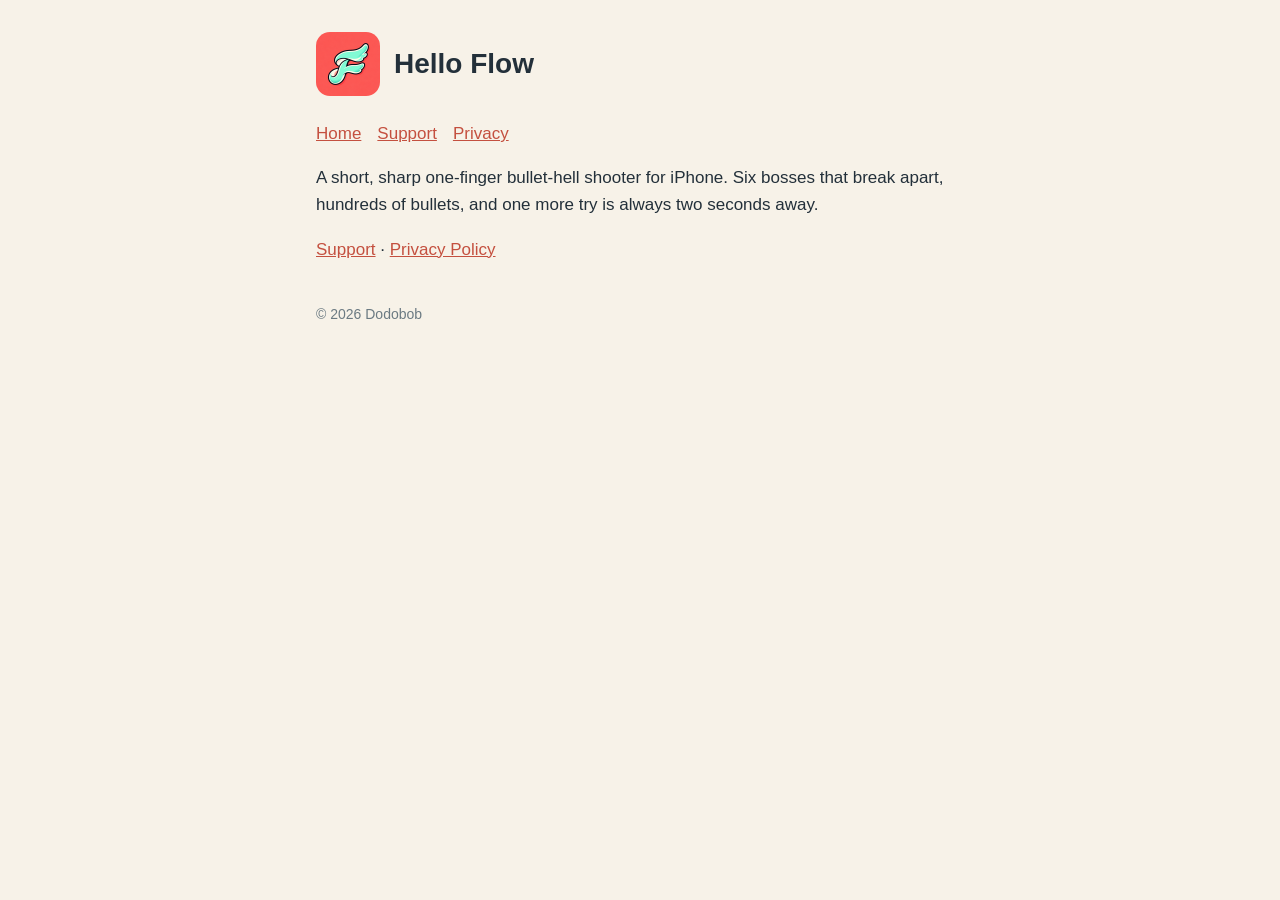
<file: index.html>
<!doctype html>
<html lang="en"><head><meta charset="utf-8"><meta name="viewport" content="width=device-width, initial-scale=1">
<title>Hello Flow</title><link rel="stylesheet" href="style.css"></head>
<body><main>
<header><img src="icon.png" alt=""><h1>Hello Flow</h1></header>
<nav><a href="index.html">Home</a><a href="support.html">Support</a><a href="privacy.html">Privacy</a></nav>
<p>A short, sharp one-finger bullet-hell shooter for iPhone. Six bosses that break apart, hundreds of bullets, and one more try is always two seconds away.</p>
<p><a href="support.html">Support</a> · <a href="privacy.html">Privacy Policy</a></p>
<footer>© 2026 Dodobob</footer>
</main></body></html>
</file>
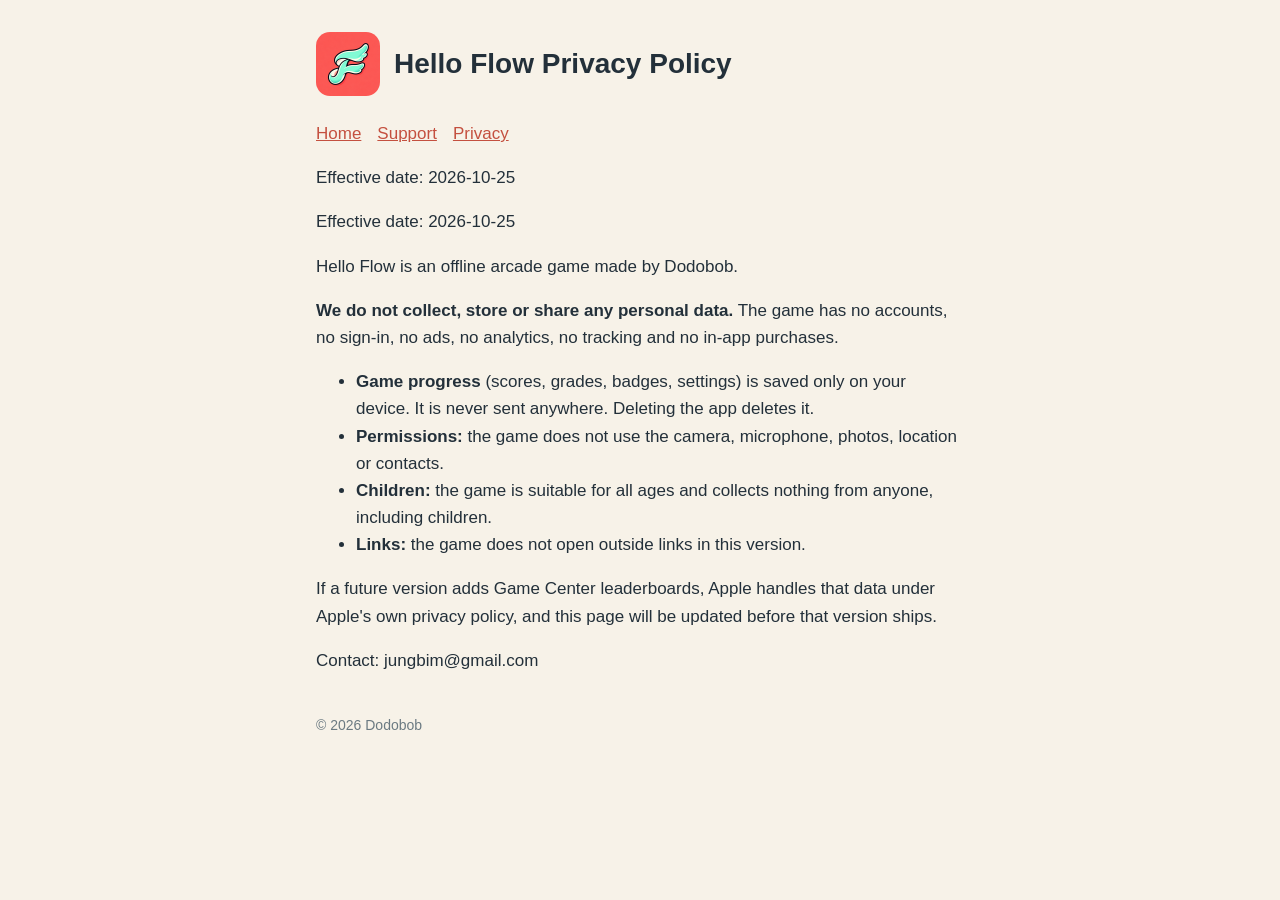
<file: privacy.html>
<!doctype html>
<html lang="en"><head><meta charset="utf-8"><meta name="viewport" content="width=device-width, initial-scale=1">
<title>Hello Flow Privacy Policy</title><link rel="stylesheet" href="style.css"></head>
<body><main>
<header><img src="icon.png" alt=""><h1>Hello Flow Privacy Policy</h1></header>
<nav><a href="index.html">Home</a><a href="support.html">Support</a><a href="privacy.html">Privacy</a></nav>
<p>Effective date: 2026-10-25</p>
<p>Effective date: 2026-10-25</p>
<p>Hello Flow is an offline arcade game made by Dodobob.</p>
<p><strong>We do not collect, store or share any personal data.</strong> The game has no accounts, no sign-in, no ads, no analytics, no tracking and no in-app purchases.</p>
<ul>
<li><strong>Game progress</strong> (scores, grades, badges, settings) is saved only on your device. It is never sent anywhere. Deleting the app deletes it.</li>
<li><strong>Permissions:</strong> the game does not use the camera, microphone, photos, location or contacts.</li>
<li><strong>Children:</strong> the game is suitable for all ages and collects nothing from anyone, including children.</li>
<li><strong>Links:</strong> the game does not open outside links in this version.</li>
</ul>
<p>If a future version adds Game Center leaderboards, Apple handles that data under Apple's own privacy policy, and this page will be updated before that version ships.</p>
<p>Contact: jungbim@gmail.com</p>
<footer>© 2026 Dodobob</footer>
</main></body></html>
</file>
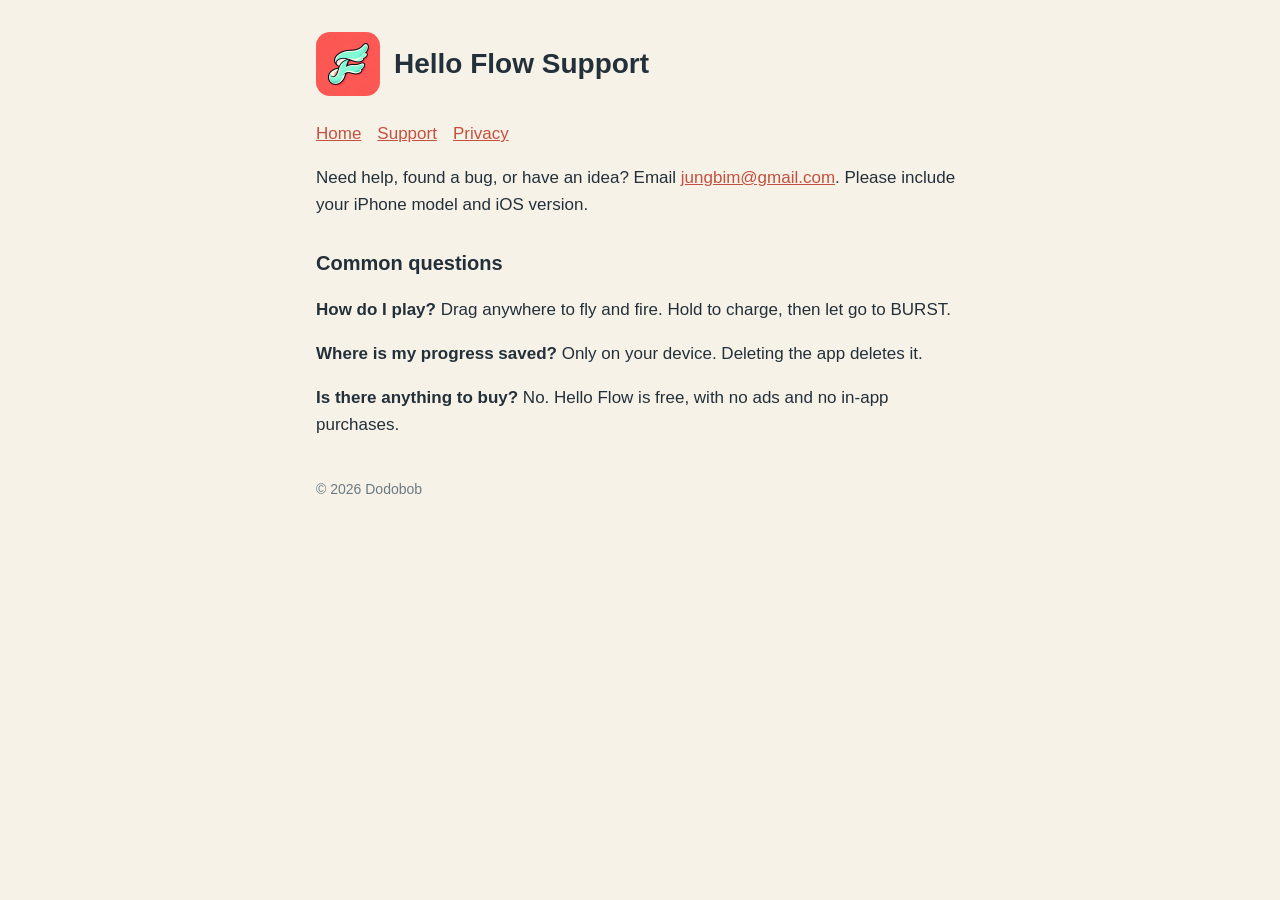
<file: support.html>
<!doctype html>
<html lang="en"><head><meta charset="utf-8"><meta name="viewport" content="width=device-width, initial-scale=1">
<title>Hello Flow Support</title><link rel="stylesheet" href="style.css"></head>
<body><main>
<header><img src="icon.png" alt=""><h1>Hello Flow Support</h1></header>
<nav><a href="index.html">Home</a><a href="support.html">Support</a><a href="privacy.html">Privacy</a></nav>
<p>Need help, found a bug, or have an idea? Email <a href="mailto:jungbim@gmail.com">jungbim@gmail.com</a>. Please include your iPhone model and iOS version.</p>
<h2>Common questions</h2>
<p><strong>How do I play?</strong> Drag anywhere to fly and fire. Hold to charge, then let go to BURST.</p>
<p><strong>Where is my progress saved?</strong> Only on your device. Deleting the app deletes it.</p>
<p><strong>Is there anything to buy?</strong> No. Hello Flow is free, with no ads and no in-app purchases.</p>
<footer>© 2026 Dodobob</footer>
</main></body></html>
</file>
<file: style.css>
:root { --bg: #f7f2e8; --ink: #23303a; --coral: #f47c6e; --mint: #6fd6bd; }
* { box-sizing: border-box; }
body { margin: 0; background: var(--bg); color: var(--ink); font: 17px/1.6 -apple-system, BlinkMacSystemFont, "Helvetica Neue", sans-serif; }
main { max-width: 680px; margin: 0 auto; padding: 32px 16px 64px; }
header { display: flex; align-items: center; gap: 14px; margin-bottom: 24px; }
header img { width: 64px; height: 64px; border-radius: 14px; }
h1 { font-size: 28px; margin: 0; }
h2 { font-size: 20px; margin-top: 28px; }
a { color: #c4503f; }
nav a { margin-right: 16px; }
footer { margin-top: 40px; font-size: 14px; color: #6b7a82; }
</file>
